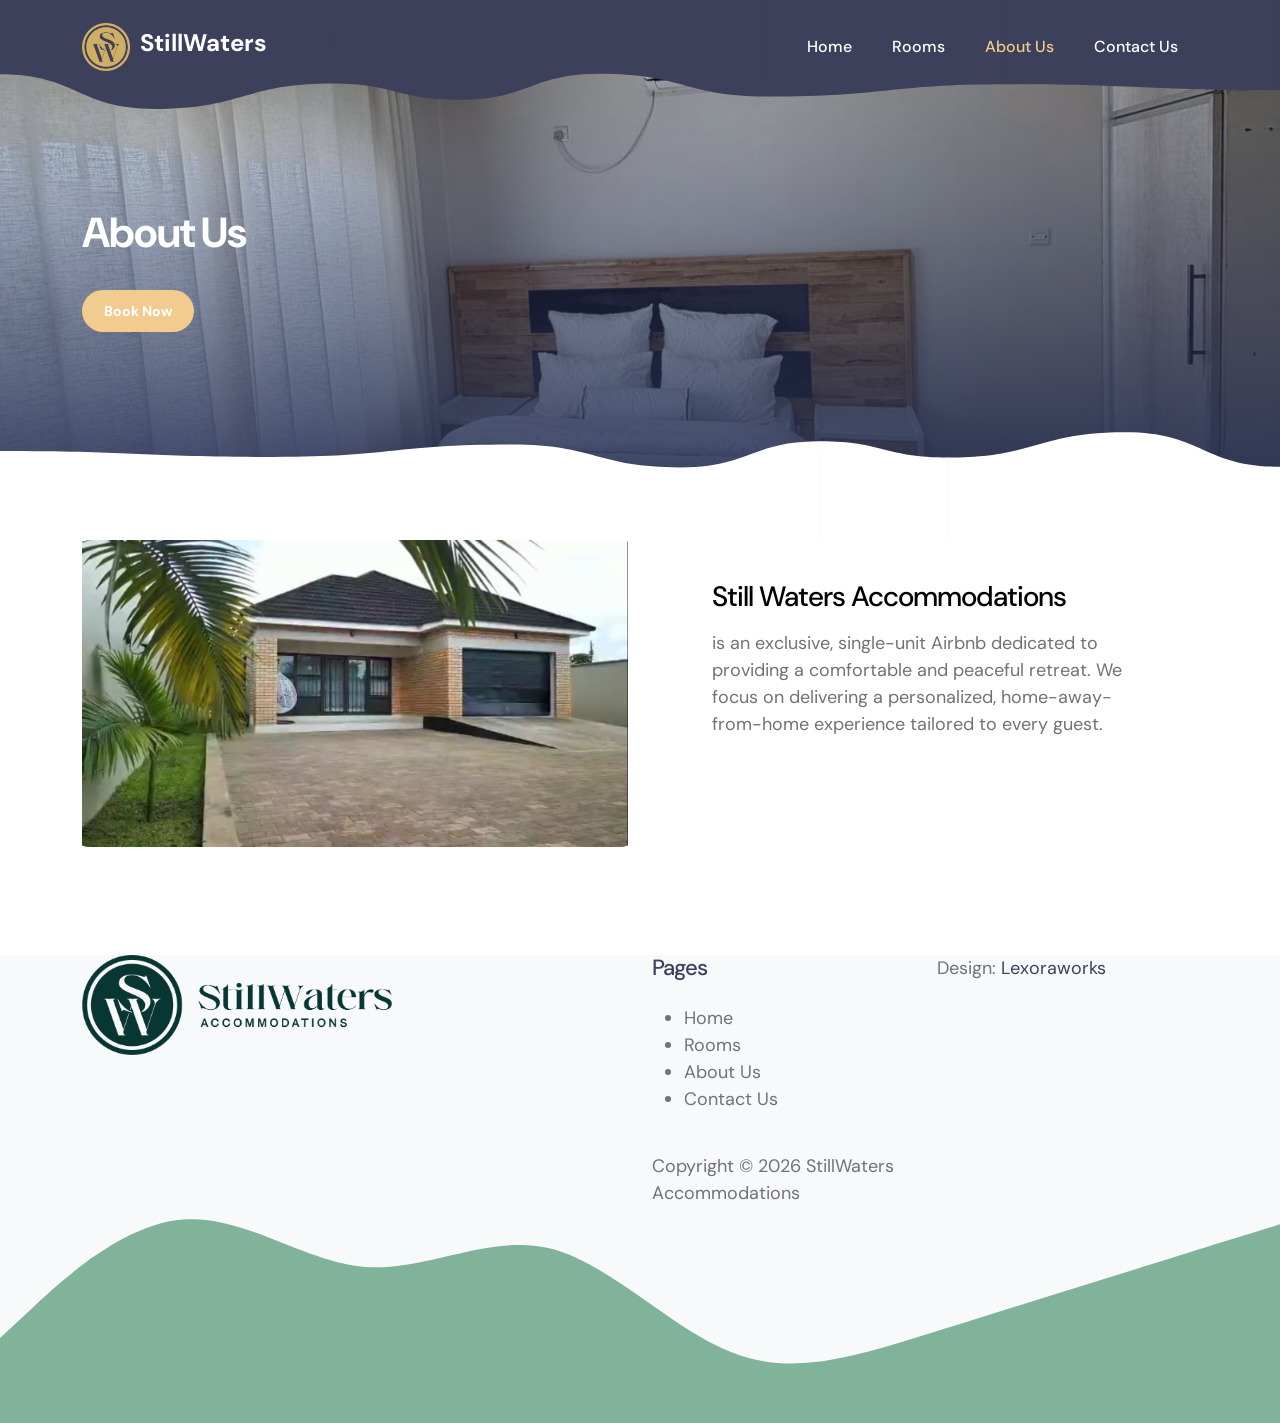
<file: aboutUs.html>
<!doctype html>
<html lang="en">
  <head>
    <meta charset="utf-8" />
    <meta name="viewport" content="width=device-width, initial-scale=1" />

    <meta name="description" content="" />
    <meta name="author" content="" />

    <title>About Us</title>
    <link rel="icon" type="image/png" href="/images/logo/Logo Icon copy.png" />
    <!-- CSS FILES -->
    <link rel="preconnect" href="https://fonts.googleapis.com" />

    <link rel="preconnect" href="https://fonts.gstatic.com" crossorigin />

    <link
      href="https://fonts.googleapis.com/css2?family=DM+Sans:ital,wght@0,400;0,500;0,700;1,400&display=swap"
      rel="stylesheet"
    />

    <link href="css/bootstrap.min.css" rel="stylesheet" />

    <link href="css/bootstrap-icons.css" rel="stylesheet" />

    <link href="css/templatemo-tiya-golf-club.css" rel="stylesheet" />

    <!--

TemplateMo 587 Tiya Golf Club

https://templatemo.com/tm-587-tiya-golf-club

-->
  </head>

  <body>
    <main>
      <nav class="navbar navbar-expand-lg">
        <div class="container">
          <a class="navbar-brand d-flex align-items-center" href="index.html">
            <img
              src="/images/logo/Logo Icon copy.png"
              class="navbar-brand-image img-fluid"
              alt="Still Water"
            />
            <span class="navbar-brand-text"> StillWaters </span>
          </a>

          <!-- <div class="d-lg-none ms-auto me-3">
            <a
              class="btn custom-btn custom-border-btn"
              data-bs-toggle="offcanvas"
              href="#offcanvasExample"
              role="button"
              aria-controls="offcanvasExample"
              >Member Login</a
            >
          </div> -->

          <button
            class="navbar-toggler"
            type="button"
            data-bs-toggle="collapse"
            data-bs-target="#navbarNav"
            aria-controls="navbarNav"
            aria-expanded="false"
            aria-label="Toggle navigation"
          >
            <span class="navbar-toggler-icon"></span>
          </button>

          <div class="collapse navbar-collapse" id="navbarNav">
            <ul class="navbar-nav ms-lg-auto">
              <li>
                <a href="index.html" class="nav-link click-scroll">Home</a>
              </li>
              <li>
                <a href="/rooms.html" class="nav-link click-scroll">Rooms</a>
              </li>
              <li>
                <a href="aboutUs.html" class="nav-link click-scroll active"
                  >About Us</a
                >
              </li>
              <li>
                <a href="contact.html" class="nav-link click-scroll"
                  >Contact Us</a
                >
              </li>
            </ul>

            <!-- <div class="d-none d-lg-block ms-lg-3">
              <a
                class="btn custom-btn custom-border-btn"
                data-bs-toggle="offcanvas"
                href="#offcanvasExample"
                role="button"
                aria-controls="offcanvasExample"
                >Member Login</a
              >
            </div> -->
          </div>
        </div>
      </nav>

      <div
        class="offcanvas offcanvas-end"
        data-bs-scroll="true"
        tabindex="-1"
        id="offcanvasExample"
        aria-labelledby="offcanvasExampleLabel"
      >
        <div class="offcanvas-header">
          <h5 class="offcanvas-title" id="offcanvasExampleLabel">
            Member Login
          </h5>

          <button
            type="button"
            class="btn-close"
            data-bs-dismiss="offcanvas"
            aria-label="Close"
          ></button>
        </div>

        <div class="offcanvas-body d-flex flex-column">
          <form
            class="custom-form member-login-form"
            action="#"
            method="post"
            role="form"
          >
            <div class="member-login-form-body">
              <div class="mb-4">
                <label class="form-label mb-2" for="member-login-number"
                  >Membership No.</label
                >

                <input
                  type="text"
                  name="member-login-number"
                  id="member-login-number"
                  class="form-control"
                  placeholder="11002560"
                  required
                />
              </div>

              <div class="mb-4">
                <label class="form-label mb-2" for="member-login-password"
                  >Password</label
                >

                <input
                  type="password"
                  name="member-login-password"
                  id="member-login-password"
                  pattern="[0-9a-zA-Z]{4,10}"
                  class="form-control"
                  placeholder="Password"
                  required=""
                />
              </div>

              <div class="form-check mb-4">
                <input
                  class="form-check-input"
                  type="checkbox"
                  value=""
                  id="flexCheckDefault"
                />

                <label class="form-check-label" for="flexCheckDefault">
                  Remember me
                </label>
              </div>

              <div class="col-lg-5 col-md-7 col-8 mx-auto">
                <button type="submit" class="form-control">Login</button>
              </div>

              <div class="text-center my-4">
                <a href="#">Forgotten password?</a>
              </div>
            </div>
          </form>

          <div class="mt-auto mb-5">
            <p>
              <strong class="text-white me-3">Any Questions?</strong>

              <a href="tel: 010-020-0340" class="contact-link">
                010-020-0340
              </a>
            </p>
          </div>
        </div>

        <svg xmlns="http://www.w3.org/2000/svg" viewBox="0 0 1440 320">
          <path
            fill="#3D405B"
            fill-opacity="1"
            d="M0,224L34.3,192C68.6,160,137,96,206,90.7C274.3,85,343,139,411,144C480,149,549,107,617,122.7C685.7,139,754,213,823,240C891.4,267,960,245,1029,224C1097.1,203,1166,181,1234,160C1302.9,139,1371,117,1406,106.7L1440,96L1440,320L1405.7,320C1371.4,320,1303,320,1234,320C1165.7,320,1097,320,1029,320C960,320,891,320,823,320C754.3,320,686,320,617,320C548.6,320,480,320,411,320C342.9,320,274,320,206,320C137.1,320,69,320,34,320L0,320Z"
          ></path>
        </svg>
      </div>

      <section
        class="hero-section hero-50 d-flex justify-content-center align-items-center"
        id="section_1"
      >
        <div class="section-overlay"></div>

        <svg
          viewBox="0 0 1962 178"
          xmlns="http://www.w3.org/2000/svg"
          xmlns:xlink="http://www.w3.org/1999/xlink"
        >
          <path
            fill="#3D405B"
            d="M 0 114 C 118.5 114 118.5 167 237 167 L 237 167 L 237 0 L 0 0 Z"
            stroke-width="0"
          ></path>
          <path
            fill="#3D405B"
            d="M 236 167 C 373 167 373 128 510 128 L 510 128 L 510 0 L 236 0 Z"
            stroke-width="0"
          ></path>
          <path
            fill="#3D405B"
            d="M 509 128 C 607 128 607 153 705 153 L 705 153 L 705 0 L 509 0 Z"
            stroke-width="0"
          ></path>
          <path
            fill="#3D405B"
            d="M 704 153 C 812 153 812 113 920 113 L 920 113 L 920 0 L 704 0 Z"
            stroke-width="0"
          ></path>
          <path
            fill="#3D405B"
            d="M 919 113 C 1048.5 113 1048.5 148 1178 148 L 1178 148 L 1178 0 L 919 0 Z"
            stroke-width="0"
          ></path>
          <path
            fill="#3D405B"
            d="M 1177 148 C 1359.5 148 1359.5 129 1542 129 L 1542 129 L 1542 0 L 1177 0 Z"
            stroke-width="0"
          ></path>
          <path
            fill="#3D405B"
            d="M 1541 129 C 1751.5 129 1751.5 138 1962 138 L 1962 138 L 1962 0 L 1541 0 Z"
            stroke-width="0"
          ></path>
        </svg>

        <div class="container">
          <div class="row">
            <div class="col-lg-6 col-12">
              <h1 class="text-white mb-4 pb-2">About Us</h1>

              <a
                href="https://wa.me/60102500462?text=Hello%2C%20I%20would%20like%20to%20ask%20if%20there%20is%20space%20available%20for%20reservation.%20Thank%20you."
                class="btn custom-btn smoothscroll me-3"
                >Book Now</a
              >
            </div>
          </div>
        </div>

        <svg
          viewBox="0 0 1962 178"
          xmlns="http://www.w3.org/2000/svg"
          xmlns:xlink="http://www.w3.org/1999/xlink"
        >
          <path
            fill="#ffffff"
            d="M 0 114 C 118.5 114 118.5 167 237 167 L 237 167 L 237 0 L 0 0 Z"
            stroke-width="0"
          ></path>
          <path
            fill="#ffffff"
            d="M 236 167 C 373 167 373 128 510 128 L 510 128 L 510 0 L 236 0 Z"
            stroke-width="0"
          ></path>
          <path
            fill="#ffffff"
            d="M 509 128 C 607 128 607 153 705 153 L 705 153 L 705 0 L 509 0 Z"
            stroke-width="0"
          ></path>
          <path
            fill="#ffffff"
            d="M 704 153 C 812 153 812 113 920 113 L 920 113 L 920 0 L 704 0 Z"
            stroke-width="0"
          ></path>
          <path
            fill="#ffffff"
            d="M 919 113 C 1048.5 113 1048.5 148 1178 148 L 1178 148 L 1178 0 L 919 0 Z"
            stroke-width="0"
          ></path>
          <path
            fill="#ffffff"
            d="M 1177 148 C 1359.5 148 1359.5 129 1542 129 L 1542 129 L 1542 0 L 1177 0 Z"
            stroke-width="0"
          ></path>
          <path
            fill="#ffffff"
            d="M 1541 129 C 1751.5 129 1751.5 138 1962 138 L 1962 138 L 1962 0 L 1541 0 Z"
            stroke-width="0"
          ></path>
        </svg>
      </section>

      <section
        class="events-section events-detail-section section-padding"
        id="section_2"
      >
        <div class="container">
          <div class="row">
            <div class="col-lg-6 custom-block-image-wrap">
              <img
                src="/images/outside2.jpg"
                class="custom-block-image img-fluid"
                alt=""
              />
            </div>
            <div class="col-lg-6 col-md-8 col-12 mx-auto">
              <div class="custom-block-info">
                <h3 class="mb-3">Still Waters Accommodations</h3>

                <p>
                  is an exclusive, single-unit Airbnb dedicated to providing a
                  comfortable and peaceful retreat. We focus on delivering a
                  personalized, home-away-from-home experience tailored to every
                  guest.
                </p>
              </div>
            </div>
          </div>
        </div>
      </section>
    </main>

    <footer class="site-footer bg-light">
      <div class="container mt-2">
        <div class="row">
          <div class="col-lg-6 col-12 me-auto mb-5 mb-lg-0">
            <a class="navbar-brand d-flex align-items-center" href="index.html">
              <img
                src="/images/logo/Primary Logo.png"
                alt=""
                style="height: 100px"
              />
            </a>
          </div>

          <div class="col-lg-3 col-12">
            <h5 class="site-footer-title mb-4">Pages</h5>
            <ul>
              <li>
                <a href="index.html" class="nav-link click-scroll">Home</a>
              </li>
              <li>
                <a href="/rooms.html" class="nav-link click-scroll">Rooms</a>
              </li>
              <li>
                <a href="/aboutUs.html" class="nav-link click-scroll"
                  >About Us</a
                >
              </li>
              <li>
                <a href="contact.html" class="nav-link click-scroll"
                  >Contact Us</a
                >
              </li>
            </ul>

            <br />
            <p class="copyright-text">
              Copyright © 2026 StillWaters Accommodations
            </p>
          </div>

          <div class="col-lg-3 col-12 ms-auto">
            <!-- <ul class="social-icon mt-lg-5 mt-3 mb-4">
                                <li class="social-icon-item">
                                    <a href="#" class="social-icon-link bi-instagram"></a>
                                </li>

                                <li class="social-icon-item">
                                    <a href="#" class="social-icon-link bi-twitter"></a>
                                </li>

                                <li class="social-icon-item">
                                    <a href="#" class="social-icon-link bi-whatsapp"></a>
                                </li>
                            </ul> -->
            <p class="copyright-text">
              Design:
              <a href="https://lexoraworks.com/" target="_blank">Lexoraworks</a>
            </p>
          </div>
        </div>
      </div>

      <svg xmlns="http://www.w3.org/2000/svg" viewBox="0 0 1440 320">
        <path
          fill="#81B29A"
          fill-opacity="1"
          d="M0,224L34.3,192C68.6,160,137,96,206,90.7C274.3,85,343,139,411,144C480,149,549,107,617,122.7C685.7,139,754,213,823,240C891.4,267,960,245,1029,224C1097.1,203,1166,181,1234,160C1302.9,139,1371,117,1406,106.7L1440,96L1440,320L1405.7,320C1371.4,320,1303,320,1234,320C1165.7,320,1097,320,1029,320C960,320,891,320,823,320C754.3,320,686,320,617,320C548.6,320,480,320,411,320C342.9,320,274,320,206,320C137.1,320,69,320,34,320L0,320Z"
        ></path>
      </svg>
    </footer>

    <!-- JAVASCRIPT FILES -->
    <script src="js/jquery.min.js"></script>
    <script src="js/bootstrap.bundle.min.js"></script>
    <script src="js/jquery.sticky.js"></script>
    <script src="js/custom.js"></script>
  </body>
</html>
</file>
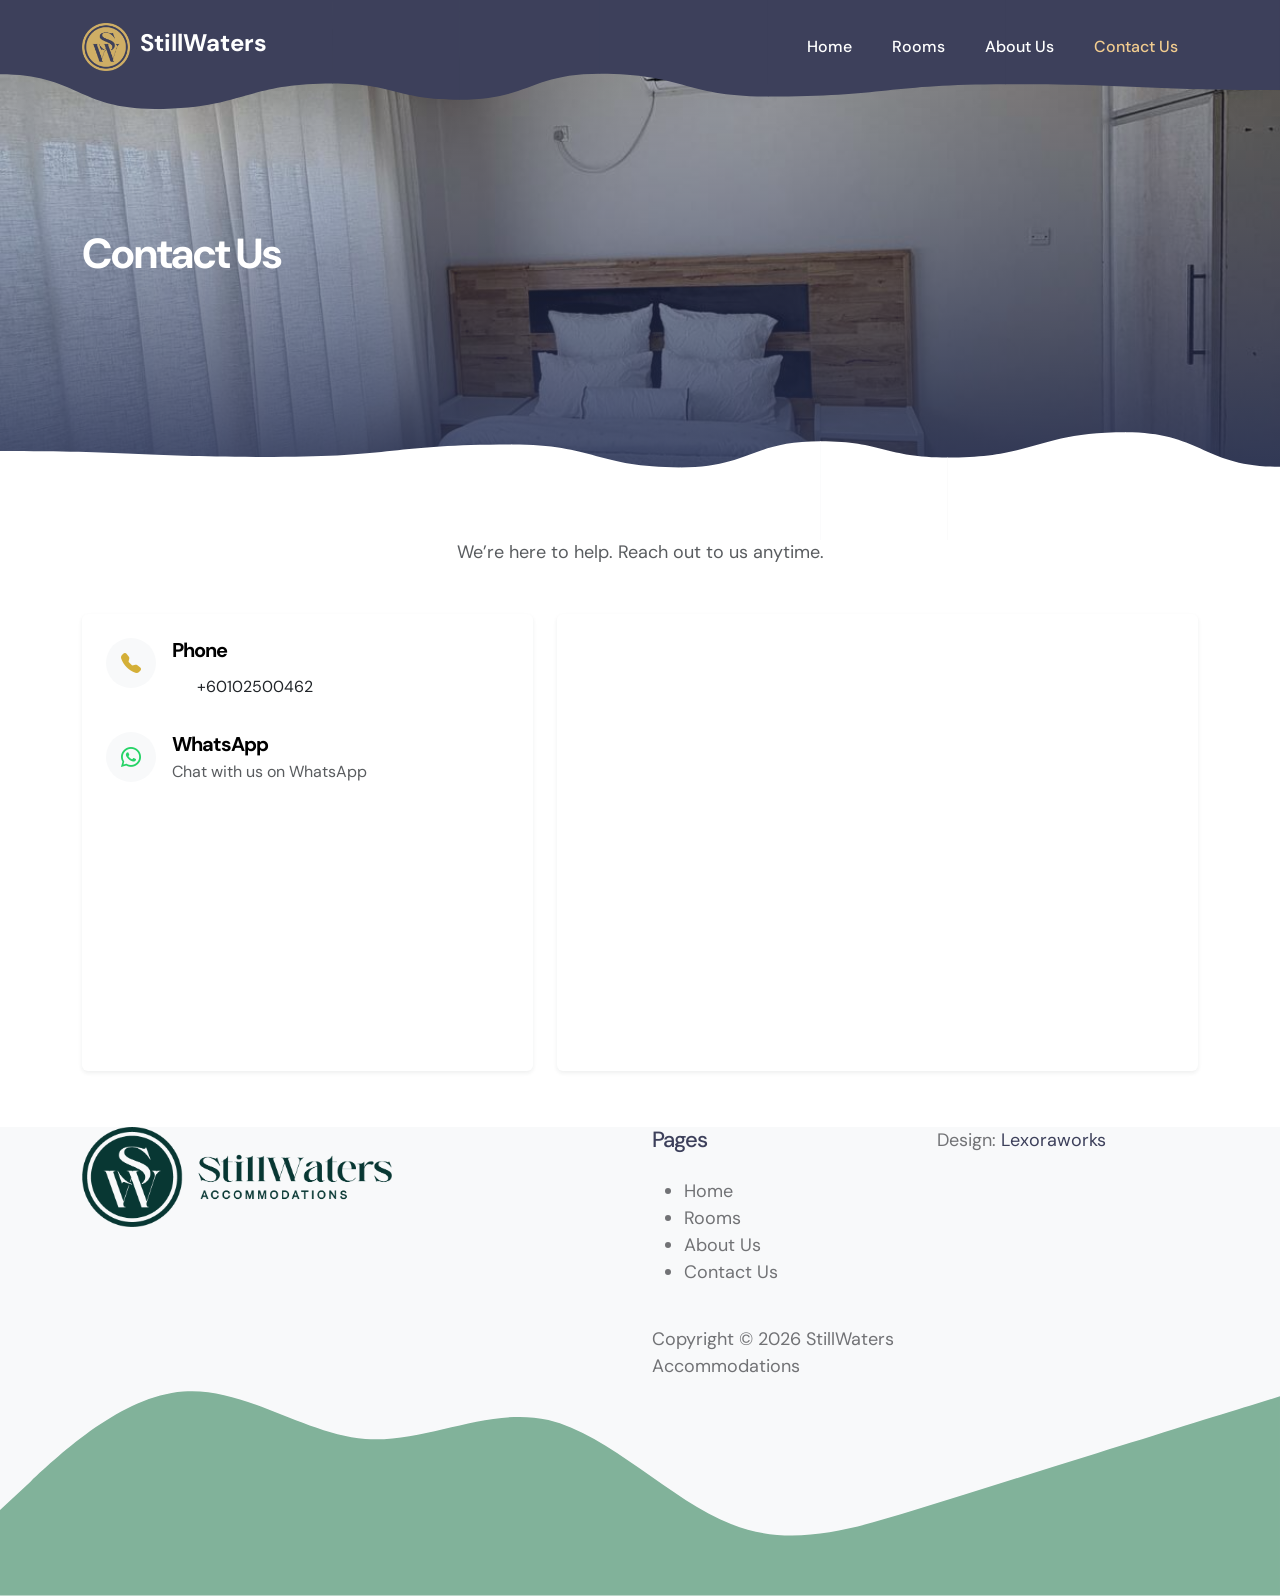
<file: contact.html>
<!doctype html>
<html lang="en">
  <head>
    <meta charset="utf-8" />
    <meta name="viewport" content="width=device-width, initial-scale=1" />

    <meta name="description" content="" />
    <meta name="author" content="" />

    <title>Contact Us</title>
    <link rel="icon" type="image/png" href="/images/logo/Logo Icon copy.png" />
    <!-- CSS FILES -->
    <link rel="preconnect" href="https://fonts.googleapis.com" />

    <link rel="preconnect" href="https://fonts.gstatic.com" crossorigin />

    <link
      href="https://fonts.googleapis.com/css2?family=DM+Sans:ital,wght@0,400;0,500;0,700;1,400&display=swap"
      rel="stylesheet"
    />

    <link href="css/bootstrap.min.css" rel="stylesheet" />

    <link href="css/bootstrap-icons.css" rel="stylesheet" />

    <link href="css/templatemo-tiya-golf-club.css" rel="stylesheet" />

    <!--

TemplateMo 587 Tiya Golf Club

https://templatemo.com/tm-587-tiya-golf-club

-->
  </head>

  <style>
    .contact-card {
      background-color: #ffffff;
    }

    .icon-circle {
      width: 50px;
      height: 50px;
      background-color: #f8f9fa;
      border-radius: 50%;
      display: flex;
      align-items: center;
      justify-content: center;
      font-size: 20px;
      color: #d4af37; /* gold accent */
    }

    .icon-circle.whatsapp {
      color: #25d366;
    }

    .icon-circle.email {
      color: #0d6efd;
    }

    .map-container {
      min-height: 350px;
    }
  </style>

  <body>
    <main>
      <nav class="navbar navbar-expand-lg">
        <div class="container">
          <a class="navbar-brand d-flex align-items-center" href="index.html">
            <img
              src="/images/logo/Logo Icon copy.png"
              class="navbar-brand-image img-fluid"
              alt="Still Water"
            />
            <span class="navbar-brand-text"> StillWaters </span>
          </a>

          <!-- <div class="d-lg-none ms-auto me-3">
            <a
              class="btn custom-btn custom-border-btn"
              data-bs-toggle="offcanvas"
              href="#offcanvasExample"
              role="button"
              aria-controls="offcanvasExample"
              >Member Login</a
            >
          </div> -->

          <button
            class="navbar-toggler"
            type="button"
            data-bs-toggle="collapse"
            data-bs-target="#navbarNav"
            aria-controls="navbarNav"
            aria-expanded="false"
            aria-label="Toggle navigation"
          >
            <span class="navbar-toggler-icon"></span>
          </button>

          <div class="collapse navbar-collapse" id="navbarNav">
            <ul class="navbar-nav ms-lg-auto">
              <li>
                <a href="index.html" class="nav-link click-scroll">Home</a>
              </li>
              <li>
                <a href="/rooms.html" class="nav-link click-scroll">Rooms</a>
              </li>
              <li>
                <a href="aboutUs.html" class="nav-link click-scroll"
                  >About Us</a
                >
              </li>
              <li>
                <a href="contact.html" class="nav-link click-scroll active"
                  >Contact Us</a
                >
              </li>
            </ul>

            <!-- <div class="d-none d-lg-block ms-lg-3">
              <a
                class="btn custom-btn custom-border-btn"
                data-bs-toggle="offcanvas"
                href="#offcanvasExample"
                role="button"
                aria-controls="offcanvasExample"
                >Member Login</a
              >
            </div> -->
          </div>
        </div>
      </nav>

      <div
        class="offcanvas offcanvas-end"
        data-bs-scroll="true"
        tabindex="-1"
        id="offcanvasExample"
        aria-labelledby="offcanvasExampleLabel"
      >
        <div class="offcanvas-header">
          <h5 class="offcanvas-title" id="offcanvasExampleLabel">
            Member Login
          </h5>

          <button
            type="button"
            class="btn-close"
            data-bs-dismiss="offcanvas"
            aria-label="Close"
          ></button>
        </div>

        <div class="offcanvas-body d-flex flex-column">
          <form
            class="custom-form member-login-form"
            action="#"
            method="post"
            role="form"
          >
            <div class="member-login-form-body">
              <div class="mb-4">
                <label class="form-label mb-2" for="member-login-number"
                  >Membership No.</label
                >

                <input
                  type="text"
                  name="member-login-number"
                  id="member-login-number"
                  class="form-control"
                  placeholder="11002560"
                  required
                />
              </div>

              <div class="mb-4">
                <label class="form-label mb-2" for="member-login-password"
                  >Password</label
                >

                <input
                  type="password"
                  name="member-login-password"
                  id="member-login-password"
                  pattern="[0-9a-zA-Z]{4,10}"
                  class="form-control"
                  placeholder="Password"
                  required=""
                />
              </div>

              <div class="form-check mb-4">
                <input
                  class="form-check-input"
                  type="checkbox"
                  value=""
                  id="flexCheckDefault"
                />

                <label class="form-check-label" for="flexCheckDefault">
                  Remember me
                </label>
              </div>

              <div class="col-lg-5 col-md-7 col-8 mx-auto">
                <button type="submit" class="form-control">Login</button>
              </div>

              <div class="text-center my-4">
                <a href="#">Forgotten password?</a>
              </div>
            </div>
          </form>

          <div class="mt-auto mb-5">
            <p>
              <strong class="text-white me-3">Any Questions?</strong>

              <a href="tel: 010-020-0340" class="contact-link">
                010-020-0340
              </a>
            </p>
          </div>
        </div>

        <svg xmlns="http://www.w3.org/2000/svg" viewBox="0 0 1440 320">
          <path
            fill="#3D405B"
            fill-opacity="1"
            d="M0,224L34.3,192C68.6,160,137,96,206,90.7C274.3,85,343,139,411,144C480,149,549,107,617,122.7C685.7,139,754,213,823,240C891.4,267,960,245,1029,224C1097.1,203,1166,181,1234,160C1302.9,139,1371,117,1406,106.7L1440,96L1440,320L1405.7,320C1371.4,320,1303,320,1234,320C1165.7,320,1097,320,1029,320C960,320,891,320,823,320C754.3,320,686,320,617,320C548.6,320,480,320,411,320C342.9,320,274,320,206,320C137.1,320,69,320,34,320L0,320Z"
          ></path>
        </svg>
      </div>

      <section
        class="hero-section hero-50 d-flex justify-content-center align-items-center"
        id="section_1"
      >
        <div class="section-overlay"></div>

        <svg
          viewBox="0 0 1962 178"
          xmlns="http://www.w3.org/2000/svg"
          xmlns:xlink="http://www.w3.org/1999/xlink"
        >
          <path
            fill="#3D405B"
            d="M 0 114 C 118.5 114 118.5 167 237 167 L 237 167 L 237 0 L 0 0 Z"
            stroke-width="0"
          ></path>
          <path
            fill="#3D405B"
            d="M 236 167 C 373 167 373 128 510 128 L 510 128 L 510 0 L 236 0 Z"
            stroke-width="0"
          ></path>
          <path
            fill="#3D405B"
            d="M 509 128 C 607 128 607 153 705 153 L 705 153 L 705 0 L 509 0 Z"
            stroke-width="0"
          ></path>
          <path
            fill="#3D405B"
            d="M 704 153 C 812 153 812 113 920 113 L 920 113 L 920 0 L 704 0 Z"
            stroke-width="0"
          ></path>
          <path
            fill="#3D405B"
            d="M 919 113 C 1048.5 113 1048.5 148 1178 148 L 1178 148 L 1178 0 L 919 0 Z"
            stroke-width="0"
          ></path>
          <path
            fill="#3D405B"
            d="M 1177 148 C 1359.5 148 1359.5 129 1542 129 L 1542 129 L 1542 0 L 1177 0 Z"
            stroke-width="0"
          ></path>
          <path
            fill="#3D405B"
            d="M 1541 129 C 1751.5 129 1751.5 138 1962 138 L 1962 138 L 1962 0 L 1541 0 Z"
            stroke-width="0"
          ></path>
        </svg>

        <div class="container">
          <div class="row">
            <div class="col-lg-6 col-12">
              <h1 class="text-white mb-4 pb-2">Contact Us</h1>
            </div>
          </div>
        </div>

        <svg
          viewBox="0 0 1962 178"
          xmlns="http://www.w3.org/2000/svg"
          xmlns:xlink="http://www.w3.org/1999/xlink"
        >
          <path
            fill="#ffffff"
            d="M 0 114 C 118.5 114 118.5 167 237 167 L 237 167 L 237 0 L 0 0 Z"
            stroke-width="0"
          ></path>
          <path
            fill="#ffffff"
            d="M 236 167 C 373 167 373 128 510 128 L 510 128 L 510 0 L 236 0 Z"
            stroke-width="0"
          ></path>
          <path
            fill="#ffffff"
            d="M 509 128 C 607 128 607 153 705 153 L 705 153 L 705 0 L 509 0 Z"
            stroke-width="0"
          ></path>
          <path
            fill="#ffffff"
            d="M 704 153 C 812 153 812 113 920 113 L 920 113 L 920 0 L 704 0 Z"
            stroke-width="0"
          ></path>
          <path
            fill="#ffffff"
            d="M 919 113 C 1048.5 113 1048.5 148 1178 148 L 1178 148 L 1178 0 L 919 0 Z"
            stroke-width="0"
          ></path>
          <path
            fill="#ffffff"
            d="M 1177 148 C 1359.5 148 1359.5 129 1542 129 L 1542 129 L 1542 0 L 1177 0 Z"
            stroke-width="0"
          ></path>
          <path
            fill="#ffffff"
            d="M 1541 129 C 1751.5 129 1751.5 138 1962 138 L 1962 138 L 1962 0 L 1541 0 Z"
            stroke-width="0"
          ></path>
        </svg>
      </section>
      <!-- Contact Us Section -->
      <section class="container py-5">
        <div class="text-center mb-5">
          <h2 class="fw-bold">Contact Us</h2>
          <p class="text-muted">We’re here to help. Reach out to us anytime.</p>
        </div>

        <div class="row g-4">
          <!-- Contact Info -->
          <div class="col-lg-5">
            <div class="contact-card p-4 shadow-sm rounded h-100">
              <!-- Phone -->
              <div class="d-flex align-items-start mb-4">
                <div class="icon-circle me-3">
                  <i class="bi bi-telephone-fill"></i>
                </div>
                <div>
                  <h6 class="fw-bold mb-1">Phone</h6>
                  <a href="tel:+60102500462" class="btn px-4 py-2">
                    +60102500462
                  </a>
                </div>
              </div>

              <!-- WhatsApp -->
              <div class="d-flex align-items-start mb-4">
                <div class="icon-circle me-3 whatsapp">
                  <i class="bi bi-whatsapp"></i>
                </div>
                <div>
                  <h6 class="fw-bold mb-1">WhatsApp</h6>
                  <a
                    href="https://wa.me/60102500462?text=Hello%2C%20I%20would%20like%20to%20ask%20if%20there%20is%20space%20available%20for%20reservation.%20Thank%20you."
                    class="text-decoration-none text-muted"
                  >
                    Chat with us on WhatsApp
                  </a>
                </div>
              </div>

              <!-- Email -->
              <!-- <div class="d-flex align-items-start">
                <div class="icon-circle me-3 email">
                  <i class="bi bi-envelope-fill"></i>
                </div>
                <div>
                  <h6 class="fw-bold mb-1">Email</h6>
                  <p class="mb-0 text-muted">info@yourbnb.com</p>
                  <p class="mb-0 text-muted">bookings@yourbnb.com</p>
                </div>
              </div> -->
            </div>
          </div>

          <!-- Google Map -->
          <div class="col-lg-7">
            <div class="map-container shadow-sm rounded overflow-hidden h-100">
              <iframe
                src="https://www.google.com/maps/embed?pb=!1m14!1m12!1m3!1d1280.0139771841054!2d34.009525802106026!3d-11.459925597731203!2m3!1f0!2f0!3f0!3m2!1i1024!2i768!4f13.1!5e0!3m2!1sen!2smw!4v1772217974554!5m2!1sen!2smw"
                width="600"
                height="450"
                style="border: 0"
                allowfullscreen=""
                loading="lazy"
                referrerpolicy="no-referrer-when-downgrade"
              ></iframe>
            </div>
          </div>
        </div>
      </section>
    </main>

    <footer class="site-footer bg-light">
      <div class="container mt-2">
        <div class="row">
          <div class="col-lg-6 col-12 me-auto mb-5 mb-lg-0">
            <a class="navbar-brand d-flex align-items-center" href="index.html">
              <img
                src="/images/logo/Primary Logo.png"
                alt=""
                style="height: 100px"
              />
            </a>
          </div>

          <div class="col-lg-3 col-12">
            <h5 class="site-footer-title mb-4">Pages</h5>
            <ul>
              <li>
                <a href="index.html" class="nav-link click-scroll">Home</a>
              </li>
              <li>
                <a href="/rooms.html" class="nav-link click-scroll">Rooms</a>
              </li>
              <li>
                <a href="/aboutUs.html" class="nav-link click-scroll"
                  >About Us</a
                >
              </li>
              <li>
                <a href="contact.html" class="nav-link click-scroll"
                  >Contact Us</a
                >
              </li>
            </ul>

            <br />
            <p class="copyright-text">
              Copyright © 2026 StillWaters Accommodations
            </p>
          </div>

          <div class="col-lg-3 col-12 ms-auto">
            <!-- <ul class="social-icon mt-lg-5 mt-3 mb-4">
                                <li class="social-icon-item">
                                    <a href="#" class="social-icon-link bi-instagram"></a>
                                </li>

                                <li class="social-icon-item">
                                    <a href="#" class="social-icon-link bi-twitter"></a>
                                </li>

                                <li class="social-icon-item">
                                    <a href="#" class="social-icon-link bi-whatsapp"></a>
                                </li>
                            </ul> -->
            <p class="copyright-text">
              Design:
              <a href="https://lexoraworks.com/" target="_blank">Lexoraworks</a>
            </p>
          </div>
        </div>
      </div>

      <svg xmlns="http://www.w3.org/2000/svg" viewBox="0 0 1440 320">
        <path
          fill="#81B29A"
          fill-opacity="1"
          d="M0,224L34.3,192C68.6,160,137,96,206,90.7C274.3,85,343,139,411,144C480,149,549,107,617,122.7C685.7,139,754,213,823,240C891.4,267,960,245,1029,224C1097.1,203,1166,181,1234,160C1302.9,139,1371,117,1406,106.7L1440,96L1440,320L1405.7,320C1371.4,320,1303,320,1234,320C1165.7,320,1097,320,1029,320C960,320,891,320,823,320C754.3,320,686,320,617,320C548.6,320,480,320,411,320C342.9,320,274,320,206,320C137.1,320,69,320,34,320L0,320Z"
        ></path>
      </svg>
    </footer>

    <!-- JAVASCRIPT FILES -->
    <script src="js/jquery.min.js"></script>
    <script src="js/bootstrap.bundle.min.js"></script>
    <script src="js/jquery.sticky.js"></script>
    <script src="js/custom.js"></script>
  </body>
</html>
</file>
<file: css/templatemo-tiya-golf-club.css>
/*

TemplateMo 587 Tiya Golf Club

https://templatemo.com/tm-587-tiya-golf-club

*/

/*---------------------------------------
  CUSTOM PROPERTIES ( VARIABLES )             
-----------------------------------------*/
:root {
  --white-color: #ffffff;
  --primary-color: #81b29a;
  --secondary-color: #3d405b;
  --section-bg-color: #f4f1de;
  --custom-btn-bg-color: #f2cc8f;
  --custom-btn-bg-hover-color: #e07a5f;
  --dark-color: #000000;
  --p-color: #717275;
  --link-hover-color: #f2cc8f;

  --body-font-family: "DM Sans", sans-serif;

  --h1-font-size: 42px;
  --h2-font-size: 36px;
  --h3-font-size: 28px;
  --h4-font-size: 24px;
  --h5-font-size: 22px;
  --h6-font-size: 20px;
  --p-font-size: 18px;
  --menu-font-size: 16px;
  --btn-font-size: 14px;

  --border-radius-large: 100px;
  --border-radius-medium: 20px;
  --border-radius-small: 10px;

  --font-weight-normal: 400;
  --font-weight-medium: 500;
  --font-weight-bold: 700;
}

body {
  background-color: var(--white-color);
  font-family: var(--body-font-family);
}

/*---------------------------------------
  TYPOGRAPHY               
-----------------------------------------*/

h2,
h3,
h4,
h5,
h6 {
  color: var(--dark-color);
}

h1,
h2,
h3,
h4,
h5,
h6 {
  font-weight: var(--font-weight-medium);
  letter-spacing: -1px;
}

h1 {
  font-size: var(--h1-font-size);
  font-weight: var(--font-weight-bold);
}

h2 {
  font-size: var(--h2-font-size);
  font-weight: var(--font-weight-bold);
}

h3 {
  font-size: var(--h3-font-size);
}

h4 {
  font-size: var(--h4-font-size);
}

h5 {
  font-size: var(--h5-font-size);
}

h6 {
  font-size: var(--h6-font-size);
}

p {
  color: var(--p-color);
  font-size: var(--p-font-size);
  font-weight: var(--font-weight-normal);
}

ul li {
  color: var(--p-color);
  font-size: var(--p-font-size);
  font-weight: var(--font-weight-normal);
}

a,
button {
  touch-action: manipulation;
  transition: all 0.3s;
}

a {
  display: inline-block;
  color: var(--secondary-color);
  text-decoration: none;
}

a:hover {
  color: var(--link-hover-color);
}

b,
strong {
  font-weight: var(--font-weight-bold);
}

/*---------------------------------------
  SECTION               
-----------------------------------------*/
.section-bg {
  background-color: var(--section-bg-color);
}

.section-padding {
  padding-top: 100px;
  padding-bottom: 100px;
}

.section-overlay {
  content: "";
  background: rgba(0, 0, 0, 0)
    linear-gradient(rgba(39, 48, 83, 0.01) 0%, rgb(39, 48, 83) 100%) repeat
    scroll 0% 0%;
  position: absolute;
  top: 0;
  right: 0;
  bottom: 0;
  left: 0;
}

::selection {
  background-color: var(--primary-color);
  color: var(--white-color);
}

/*---------------------------------------
  ANIMATED HEADLINE               
-----------------------------------------*/
.cd-words-wrapper {
  display: inline-block;
  position: relative;
  text-align: left;
}

.cd-words-wrapper b {
  color: var(--link-hover-color);
  display: inline-block;
  position: absolute;
  white-space: nowrap;
  left: 0;
  top: 0;
}

.cd-words-wrapper b.is-visible {
  position: relative;
}

.no-js .cd-words-wrapper b {
  opacity: 0;
}

.no-js .cd-words-wrapper b.is-visible {
  opacity: 1;
}

.cd-headline.rotate-1 .cd-words-wrapper {
  -webkit-perspective: 300px;
  -moz-perspective: 300px;
  perspective: 300px;
}
.cd-headline.rotate-1 b {
  opacity: 0;
  -webkit-transform-origin: 50% 100%;
  -moz-transform-origin: 50% 100%;
  -ms-transform-origin: 50% 100%;
  -o-transform-origin: 50% 100%;
  transform-origin: 50% 100%;
  -webkit-transform: rotateX(180deg);
  -moz-transform: rotateX(180deg);
  -ms-transform: rotateX(180deg);
  -o-transform: rotateX(180deg);
  transform: rotateX(180deg);
}
.cd-headline.rotate-1 b.is-visible {
  opacity: 1;
  -webkit-transform: rotateX(0deg);
  -moz-transform: rotateX(0deg);
  -ms-transform: rotateX(0deg);
  -o-transform: rotateX(0deg);
  transform: rotateX(0deg);
  -webkit-animation: cd-rotate-1-in 1.2s;
  -moz-animation: cd-rotate-1-in 1.2s;
  animation: cd-rotate-1-in 1.2s;
}
.cd-headline.rotate-1 b.is-hidden {
  -webkit-transform: rotateX(180deg);
  -moz-transform: rotateX(180deg);
  -ms-transform: rotateX(180deg);
  -o-transform: rotateX(180deg);
  transform: rotateX(180deg);
  -webkit-animation: cd-rotate-1-out 1.2s;
  -moz-animation: cd-rotate-1-out 1.2s;
  animation: cd-rotate-1-out 1.2s;
}

@-webkit-keyframes cd-rotate-1-in {
  0% {
    -webkit-transform: rotateX(180deg);
    opacity: 0;
  }
  35% {
    -webkit-transform: rotateX(120deg);
    opacity: 0;
  }
  65% {
    opacity: 0;
  }
  100% {
    -webkit-transform: rotateX(360deg);
    opacity: 1;
  }
}
@-moz-keyframes cd-rotate-1-in {
  0% {
    -moz-transform: rotateX(180deg);
    opacity: 0;
  }
  35% {
    -moz-transform: rotateX(120deg);
    opacity: 0;
  }
  65% {
    opacity: 0;
  }
  100% {
    -moz-transform: rotateX(360deg);
    opacity: 1;
  }
}
@keyframes cd-rotate-1-in {
  0% {
    -webkit-transform: rotateX(180deg);
    -moz-transform: rotateX(180deg);
    -ms-transform: rotateX(180deg);
    -o-transform: rotateX(180deg);
    transform: rotateX(180deg);
    opacity: 0;
  }
  35% {
    -webkit-transform: rotateX(120deg);
    -moz-transform: rotateX(120deg);
    -ms-transform: rotateX(120deg);
    -o-transform: rotateX(120deg);
    transform: rotateX(120deg);
    opacity: 0;
  }
  65% {
    opacity: 0;
  }
  100% {
    -webkit-transform: rotateX(360deg);
    -moz-transform: rotateX(360deg);
    -ms-transform: rotateX(360deg);
    -o-transform: rotateX(360deg);
    transform: rotateX(360deg);
    opacity: 1;
  }
}
@-webkit-keyframes cd-rotate-1-out {
  0% {
    -webkit-transform: rotateX(0deg);
    opacity: 1;
  }
  35% {
    -webkit-transform: rotateX(-40deg);
    opacity: 1;
  }
  65% {
    opacity: 0;
  }
  100% {
    -webkit-transform: rotateX(180deg);
    opacity: 0;
  }
}
@-moz-keyframes cd-rotate-1-out {
  0% {
    -moz-transform: rotateX(0deg);
    opacity: 1;
  }
  35% {
    -moz-transform: rotateX(-40deg);
    opacity: 1;
  }
  65% {
    opacity: 0;
  }
  100% {
    -moz-transform: rotateX(180deg);
    opacity: 0;
  }
}
@keyframes cd-rotate-1-out {
  0% {
    -webkit-transform: rotateX(0deg);
    -moz-transform: rotateX(0deg);
    -ms-transform: rotateX(0deg);
    -o-transform: rotateX(0deg);
    transform: rotateX(0deg);
    opacity: 1;
  }
  35% {
    -webkit-transform: rotateX(-40deg);
    -moz-transform: rotateX(-40deg);
    -ms-transform: rotateX(-40deg);
    -o-transform: rotateX(-40deg);
    transform: rotateX(-40deg);
    opacity: 1;
  }
  65% {
    opacity: 0;
  }
  100% {
    -webkit-transform: rotateX(180deg);
    -moz-transform: rotateX(180deg);
    -ms-transform: rotateX(180deg);
    -o-transform: rotateX(180deg);
    transform: rotateX(180deg);
    opacity: 0;
  }
}

/*---------------------------------------
  CUSTOM BUTTON               
-----------------------------------------*/
.custom-btn {
  background: var(--custom-btn-bg-color);
  border: 2px solid transparent;
  border-radius: var(--border-radius-large);
  color: var(--white-color);
  font-size: var(--btn-font-size);
  font-weight: var(--font-weight-bold);
  line-height: normal;
  transition: all 0.3s;
  padding: 10px 20px;
}

.custom-btn:hover {
  background: var(--custom-btn-bg-hover-color);
  color: var(--white-color);
}

.custom-border-btn {
  background: transparent;
  border: 2px solid var(--custom-btn-bg-color);
  color: var(--custom-btn-bg-color);
}

.custom-border-btn:hover {
  background: var(--custom-btn-bg-color);
  border-color: transparent;
  color: var(--white-color);
}

.custom-btn-bg-white {
  border-color: var(--white-color);
  color: var(--white-color);
}

.custom-btn-group .link {
  color: var(--white-color);
  font-weight: var(--font-weight-medium);
}

.custom-btn-group .link:hover {
  color: var(--link-hover-color);
}

/*---------------------------------------
  NAVIGATION BAR & OFFCANVAS              
-----------------------------------------*/
.offcanvas {
  background-color: var(--primary-color);
  padding: 30px;
}

.offcanvas.offcanvas-end {
  border-left: 0;
}

.offcanvas-header .btn-close {
  transition: all 0.3s;
}

.offcanvas-header .btn-close:hover {
  transform: rotate(180deg);
}

.offcanvas svg {
  position: absolute;
  bottom: 0;
  right: 0;
  left: 0;
}

.sticky-wrapper {
  position: absolute;
  top: 0;
  right: 0;
  left: 0;
}

.sticky-wrapper.is-sticky .navbar {
  background-color: rgb(61 64 91);
}

.navbar {
  background: transparent;
  z-index: 99;
  padding-top: 15px;
  padding-bottom: 15px;
}

.navbar-brand,
.navbar-brand:hover {
  font-size: var(--h4-font-size);
  font-weight: var(--font-weight-bold);
  display: block;
  color: var(--dark-color);
  max-width: 48px;
}

.navbar .navbar-brand,
.navbar .navbar-brand:hover {
  color: var(--white-color);
}

.navbar .navbar-brand-image {
  /* filter: brightness(0) invert(1); */
}

.navbar-brand-image {
  width: 48px;
  height: 48px;
}

.navbar-brand-text {
  line-height: normal;
  margin-left: 10px;
  position: relative;
  bottom: 5px;
}

.navbar-brand-text small {
  display: block;
  font-size: 10px;
  line-height: 1;
  text-transform: uppercase;
}

.navbar-expand-lg .navbar-nav .nav-link {
  border-radius: var(--border-radius-large);
  margin: 10px;
  padding: 10px;
}

.navbar-nav .nav-link {
  display: inline-block;
  color: var(--white-color);
  font-size: var(--menu-font-size);
  font-weight: var(--font-weight-medium);
  padding-top: 15px;
  padding-bottom: 15px;
}

.navbar-nav .nav-link.active,
.navbar-nav .nav-link:hover {
  color: var(--link-hover-color);
}

.navbar .dropdown-menu {
  background: var(--white-color);
  box-shadow: 0 1rem 3rem rgba(0, 0, 0, 0.175);
  border: 0;
  display: inherit;
  opacity: 0;
  min-width: 9rem;
  margin-top: 20px;
  padding: 13px 0 10px 0;
  transition: all 0.3s;
  pointer-events: none;
}

.navbar .dropdown-menu::before {
  content: "";
  width: 0;
  height: 0;
  border-left: 20px solid transparent;
  border-right: 20px solid transparent;
  border-bottom: 15px solid var(--white-color);
  position: absolute;
  top: -10px;
  left: 10px;
}

.navbar .dropdown-item {
  display: inline-block;
  color: var(--p-color);
  font-size: var(--menu-font-size);
  font-weight: var(--font-weight-medium);
  position: relative;
}

.navbar .dropdown-item.active,
.navbar .dropdown-item:active,
.navbar .dropdown-item:focus,
.navbar .dropdown-item:hover {
  background: transparent;
  color: var(--link-hover-color);
}

.navbar .dropdown-toggle::after {
  content: "\f282";
  display: inline-block;
  font-family: bootstrap-icons !important;
  font-size: var(--copyright-font-size);
  font-style: normal;
  font-weight: normal !important;
  font-variant: normal;
  text-transform: none;
  line-height: 1;
  vertical-align: -0.125em;
  -webkit-font-smoothing: antialiased;
  -moz-osx-font-smoothing: grayscale;
  position: relative;
  left: 2px;
  border: 0;
}

@media screen and (min-width: 992px) {
  .navbar .dropdown:hover .dropdown-menu {
    opacity: 1;
    margin-top: 0;
    pointer-events: auto;
  }
}

.navbar-toggler {
  border: 0;
  padding: 0;
  cursor: pointer;
  margin: 0;
  width: 30px;
  height: 35px;
  outline: none;
}

.navbar-toggler:focus {
  outline: none;
  box-shadow: none;
}

.navbar-toggler[aria-expanded="true"] .navbar-toggler-icon {
  background: transparent;
}

.navbar-toggler[aria-expanded="true"] .navbar-toggler-icon:before,
.navbar-toggler[aria-expanded="true"] .navbar-toggler-icon:after {
  transition:
    top 300ms 50ms ease,
    -webkit-transform 300ms 350ms ease;
  transition:
    top 300ms 50ms ease,
    transform 300ms 350ms ease;
  transition:
    top 300ms 50ms ease,
    transform 300ms 350ms ease,
    -webkit-transform 300ms 350ms ease;
  top: 0;
}

.navbar-toggler[aria-expanded="true"] .navbar-toggler-icon:before {
  transform: rotate(45deg);
}

.navbar-toggler[aria-expanded="true"] .navbar-toggler-icon:after {
  transform: rotate(-45deg);
}

.navbar-toggler .navbar-toggler-icon {
  background: var(--white-color);
  transition: background 10ms 300ms ease;
  display: block;
  width: 30px;
  height: 2px;
  position: relative;
}

.navbar-toggler .navbar-toggler-icon:before,
.navbar-toggler .navbar-toggler-icon:after {
  transition:
    top 300ms 350ms ease,
    -webkit-transform 300ms 50ms ease;
  transition:
    top 300ms 350ms ease,
    transform 300ms 50ms ease;
  transition:
    top 300ms 350ms ease,
    transform 300ms 50ms ease,
    -webkit-transform 300ms 50ms ease;
  position: absolute;
  right: 0;
  left: 0;
  background: var(--white-color);
  width: 30px;
  height: 2px;
  content: "";
}

.navbar-toggler .navbar-toggler-icon::before {
  top: -8px;
}

.navbar-toggler .navbar-toggler-icon::after {
  top: 8px;
}

/*---------------------------------------
  HERO        
-----------------------------------------*/
.hero-section {
  background-image: url("../images/bedroom2.jpeg");
  background-repeat: no-repeat;
  background-size: cover;
  background-position: center;
  position: relative;
  padding-top: 100px;
  padding-bottom: 100px;
  height: 100vh;
  min-height: 670px;
  margin-bottom: -90px;
}

.hero-50 {
  height: auto;
  min-height: 540px;
  margin-bottom: -100px;
}

.hero-50 .container + svg {
  transform: rotate(180deg);
}

.hero-section .ratio {
  border-radius: var(--border-radius-medium);
  overflow: hidden;
}

.hero-section svg {
  position: absolute;
  right: 0;
  left: 0;
}

.hero-section > svg {
  top: 0;
}

.hero-section .container + svg {
  top: auto;
  bottom: -1px;
}

.hero-section .row {
  position: relative;
  z-index: 22;
}

/*---------------------------------------
  BACKGROUND IMAGE SECTION        
-----------------------------------------*/
.section-bg-image {
  background-image: url("../images/frederik-rosar-NDSZcCfnsbY-unsplash.jpg");
  background-repeat: no-repeat;
  background-size: cover;
  background-position: center;
  position: relative;
  margin-bottom: -70px;
}

.section-bg-image .container + svg {
  transform: rotate(180deg);
  position: relative;
  bottom: -1px;
}

.section-bg-image-block {
  backdrop-filter: blur(5px) saturate(180%);
  -webkit-backdrop-filter: blur(5px) saturate(180%);
  background-color: rgba(255, 255, 255, 0.75);
  border-radius: var(--border-radius-medium);
  border: 1px solid rgba(209, 213, 219, 0.3);
  border-radius: var(--border-radius-medium);
  padding: 50px;
}

.section-bg-image-block .input-group {
  background-color: var(--white-color);
  border-radius: var(--border-radius-large);
  padding: 10px 15px;
}

.section-bg-image-block .input-group-text {
  background-color: transparent;
  border: 0;
}

.section-bg-image-block input[type="email"] {
  border: 0;
  box-shadow: none;
  margin-bottom: 0;
  padding-left: 0;
}

.section-bg-image-block button[type="submit"] {
  background-color: var(--primary-color);
  border: 0;
  border-radius: var(--border-radius-large) !important;
  color: var(--white-color);
  max-width: 150px;
}

/*---------------------------------------
  ABOUT SECTOIN              
-----------------------------------------*/
.about-section {
  padding-bottom: 70px;
}

.member-block-image-wrap {
  border-radius: var(--border-radius-medium);
  position: relative;
  overflow: hidden;
}

.member-block-image-wrap:hover .member-block-image {
  transform: scale(1.2);
}

.member-block-image-wrap:hover .social-icon {
  opacity: 1;
}

.member-block-image-wrap .social-icon {
  background-color: var(--white-color);
  border-radius: var(--border-radius-large);
  position: absolute;
  top: 50%;
  left: 50%;
  transform: translate(-50%, -50%);
  opacity: 0;
  transition: all 0.5s;
  padding: 15px 20px;
  width: auto;
}

.member-block-image {
  transition: all 0.3s;
}

.member-block-info {
  padding: 10px;
}

.member-block-info h4,
.member-block-info p {
  margin-bottom: 0;
}

/*---------------------------------------
  CUSTOM BLOCK              
-----------------------------------------*/
.custom-block {
  border-radius: var(--border-radius-medium);
  position: relative;
  overflow: hidden;
  padding: 30px 20px;
}

.custom-block-bg {
  background: var(--white-color);
}

.custom-block-date-wrap {
  background-color: var(--primary-color);
  border-radius: var(--border-radius-medium);
  text-align: center;
  padding: 20px 30px;
}

.custom-block-date {
  font-size: var(--h1-font-size);
}

.custom-block-image-wrap {
  border-radius: var(--border-radius-medium);
  position: relative;
  overflow: hidden;
}

.custom-block-image-wrap:hover .custom-block-image {
  transform: scale(1.2);
}

.custom-block-image-wrap:hover .custom-block-icon {
  opacity: 1;
}

.custom-block-image {
  transition: all 0.3s;
}

.custom-block-image-wrap .custom-block-date-wrap,
.custom-block-image-wrap .custom-btn-wrap {
  position: absolute;
  bottom: 0;
}

.custom-block-image-wrap .custom-block-date-wrap {
  border-radius: 0;
  left: 0;
  width: 50%;
  padding: 12.3px 20px;
}

.custom-block-image-wrap .custom-btn-wrap {
  right: 0;
  width: 50%;
}

.custom-block-image-wrap .custom-btn {
  border-radius: 0;
  display: block;
  padding: 15px 20px;
}

.custom-block-info {
  padding-top: 10px;
}

.custom-block-image-wrap + .custom-block-info {
  padding-top: 20px;
}

.custom-block-span {
  color: var(--secondary-color);
  font-weight: var(--font-weight-bold);
  min-width: 110px;
  margin-right: 10px;
}

.custom-block-icon {
  background: var(--custom-btn-bg-color);
  border-radius: var(--border-radius-large);
  color: var(--white-color);
  width: 60px;
  height: 60px;
  line-height: 60px;
  text-align: center;
  font-size: var(--h3-font-size);
  position: absolute;
  top: 50%;
  left: 50%;
  transform: translate(-50%, -50%);
  opacity: 0;
  transition: all 0.5s;
}

.custom-block-icon:hover {
  background: var(--custom-btn-bg-hover-color);
  color: var(--white-color);
}

/*---------------------------------------
  EVENTS SECTION            
-----------------------------------------*/
.events-section.section-bg .container > .row {
  margin-right: 5px;
  margin-left: 5px;
}

.events-section.section-bg .container > .row .row {
  margin: auto;
}

.events-listing-section {
  margin-bottom: 100px;
}

.events-detail-section .custom-block-info {
  padding: 40px 60px;
}

.events-detail-info {
  background-color: var(--section-bg-color);
  border-radius: var(--border-radius-medium);
  padding: 50px 25px;
}

.events-title {
  font-size: var(--h3-font-size);
  font-weight: var(--font-weight-medium);
}

/*---------------------------------------
  MEMBERSHIP SECTION            
-----------------------------------------*/
.membership-section .container {
  position: relative;
  z-index: 2;
}

.table-responsive {
  border-radius: var(--border-radius-medium);
}

.table-responsive tbody,
.table-responsive td,
.table-responsive tfoot,
.table-responsive th,
.table-responsive thead,
.table-responsive tr {
  border: 0;
}

.table-responsive thead tr {
  background-color: var(--secondary-color);
  color: var(--white-color);
}

.table-responsive thead th {
  padding: 22px 16px !important;
}

.table-responsive tbody tr:nth-child(even) {
  background-color: var(--section-bg-color);
}

.table > :not(caption) > * > * {
  padding: 18px 16px;
}

.table-responsive .bi-check-circle-fill {
  color: var(--primary-color);
}

.table-responsive .bi-x-circle-fill {
  color: var(--custom-btn-bg-hover-color);
}

.membership-form {
  background-color: var(--secondary-color);
  border-radius: var(--border-radius-medium);
  padding: 35px;
}

.membership-form .form-floating > textarea {
  border-radius: var(--border-radius-medium);
  height: 100px;
}

/*---------------------------------------
  CONTACT               
-----------------------------------------*/
.contact-form .form-floating > textarea {
  border-radius: var(--border-radius-medium);
  height: 120px;
}

.contact-info {
  position: relative;
}

.contact-info-item {
  background: var(--secondary-color);
  border-radius: var(--border-radius-medium);
  position: absolute;
  overflow: hidden;
  top: 50%;
  left: 50%;
  transform: translate(-50%, -50%);
  text-align: center;
}

.contact-info-body {
  padding: 20px 30px;
}

.contact-info-body strong,
.contact-info-item a {
  color: var(--white-color);
}

.contact-info-footer {
  background-color: var(--custom-btn-bg-hover-color);
  padding: 10px 20px;
  transition: all 0.3s;
}

.contact-info-footer:hover {
  background-color: var(--custom-btn-bg-color);
}

.contact-info-footer a {
  display: block;
  font-weight: var(--font-weight-bold);
}

/*---------------------------------------
  SITE FOOTER            
-----------------------------------------*/
.site-footer {
  position: relative;
  padding-bottom: 200px;
}

.site-footer .container {
  position: relative;
  z-index: 2;
}

.site-footer svg {
  position: absolute;
  bottom: 0;
  right: 0;
  left: 0;
  pointer-events: none;
}

.site-footer-title {
  color: var(--secondary-color);
}

.site-footer p span {
  font-weight: var(--font-weight-medium);
  margin-right: auto;
}

/*---------------------------------------
  CUSTOM FORM               
-----------------------------------------*/
.custom-form .form-control {
  border-radius: var(--border-radius-large);
  border-width: 2px;
  box-shadow: none;
  color: var(--p-color);
  margin-bottom: 20px;
  padding: 10px;
  padding-left: 20px;
  outline: none;
}

.custom-form .form-control:focus,
.custom-form .form-control:hover {
  border-color: var(--dark-color);
}

.form-floating > label {
  padding-left: 20px;
}

.custom-form button[type="submit"] {
  background: var(--custom-btn-bg-color);
  border: none;
  border-radius: var(--border-radius-large);
  color: var(--white-color);
  font-size: var(--p-font-size);
  font-weight: var(--font-weight-medium);
  transition: all 0.3s;
  margin-bottom: 0;
  padding-left: 10px;
}

.custom-form button[type="submit"]:hover,
.custom-form button[type="submit"]:focus {
  background: var(--custom-btn-bg-hover-color);
  border-color: transparent;
}

.header-form {
  position: relative;
}

.header-form .form-control {
  padding-left: 42px;
}

.header-form-icon {
  width: 24px;
  position: absolute;
  top: 0;
  margin: 12px;
  margin-left: 15px;
}

/*---------------------------------------
  SOCIAL ICON               
-----------------------------------------*/
.social-icon {
  margin: 0;
  padding: 0;
}

.social-icon-item {
  list-style: none;
  display: inline-block;
  vertical-align: top;
}

.social-icon-link {
  background: var(--secondary-color);
  border-radius: var(--border-radius-large);
  color: var(--white-color);
  font-size: var(--btn-font-size);
  display: block;
  margin-right: 5px;
  text-align: center;
  width: 35px;
  height: 35px;
  line-height: 36px;
  transition:
    background 0.2s,
    color 0.2s;
}

.social-icon-link:hover {
  background: var(--primary-color);
  color: var(--white-color);
}

/*---------------------------------------
  RESPONSIVE STYLES               
-----------------------------------------*/
@media screen and (max-width: 991px) {
  h1 {
    font-size: 36px;
  }

  h2 {
    font-size: 28px;
  }

  h3 {
    font-size: 22px;
  }

  h4 {
    font-size: 20px;
  }

  h5 {
    font-size: 18px;
  }

  h6 {
    font-size: 16px;
  }

  .section-padding {
    padding-top: 50px;
    padding-bottom: 50px;
  }

  .navbar {
    background-color: var(--secondary-color);
  }

  .navbar-nav .dropdown-menu {
    position: relative;
    left: 10px;
    opacity: 1;
    pointer-events: auto;
    max-width: 155px;
    margin-top: 15px;
    margin-bottom: 15px;
  }

  .navbar-expand-lg .navbar-nav {
    padding-top: 15px;
    padding-bottom: 10px;
  }

  .navbar-expand-lg .navbar-nav .nav-link {
    margin: 5px;
    padding: 0;
  }

  .hero-section {
    position: relative;
    top: 82px;
    margin-bottom: 82px;
  }

  .events-listing-section {
    margin-bottom: 50px;
  }

  .events-detail-section .custom-block-info {
    padding: 40px;
  }

  .events-detail-info {
    padding: 35px 25px;
  }

  .contact-info-item {
    width: 60%;
  }

  .events-detail-section .contact-info-item {
    width: 70%;
  }

  .section-bg-image {
    margin-bottom: 0;
  }

  .section-bg-image-block {
    padding: 30px;
  }

  .site-footer {
    padding-top: 20px;
    padding-bottom: 100px;
  }
}

@media screen and (max-width: 480px) {
  .navbar-brand {
    font-size: var(--p-font-size);
  }

  .navbar-brand-icon {
    width: 30px;
    height: 30px;
  }

  .navbar-brand-icon::after {
    top: 5px;
  }

  .section-bg-image-block {
    padding: 30px;
  }

  .contact-info-item {
    width: 72%;
  }
}

@media screen and (max-width: 360px) {
  .custom-btn {
    font-size: 12px;
    padding: 4px 12px;
  }
}

/* CTA section */
.cta-section {
  background:
    linear-gradient(rgba(0, 0, 0, 0.6), rgba(0, 0, 0, 0.6)),
    url("/images/bedroom2.jpeg") center/cover no-repeat;
  min-height: 350px;
  padding: 80px 0;
}
.cta-section p {
  color: wheat;
}

.cta-section h2 {
  letter-spacing: 1px;
  color: white;
}

.cta-section .btn-warning {
  background-color: #d4af37;
  border: none;
}

.cta-section .btn-warning:hover {
  background-color: #b9962e;
}
/* overview proparties imagtes/ rooms */
.property-card {
  transition:
    transform 0.3s ease,
    box-shadow 0.3s ease;
}

.property-card:hover {
  transform: translateY(-8px);
  box-shadow: 0 15px 35px rgba(0, 0, 0, 0.15);
}

.card-img-top {
  height: 300px;
  object-fit: cover;
}

/* what we offer section */
.offer-box {
  transition: all 0.3s ease;
  background: #ffffff;
}

.offer-box:hover {
  transform: translateY(-6px);
  box-shadow: 0 12px 25px rgba(0, 0, 0, 0.1);
}

.card {
  transition: 0.3s ease-in-out;
}

.card:hover {
  transform: translateY(-5px);
}
</file>
